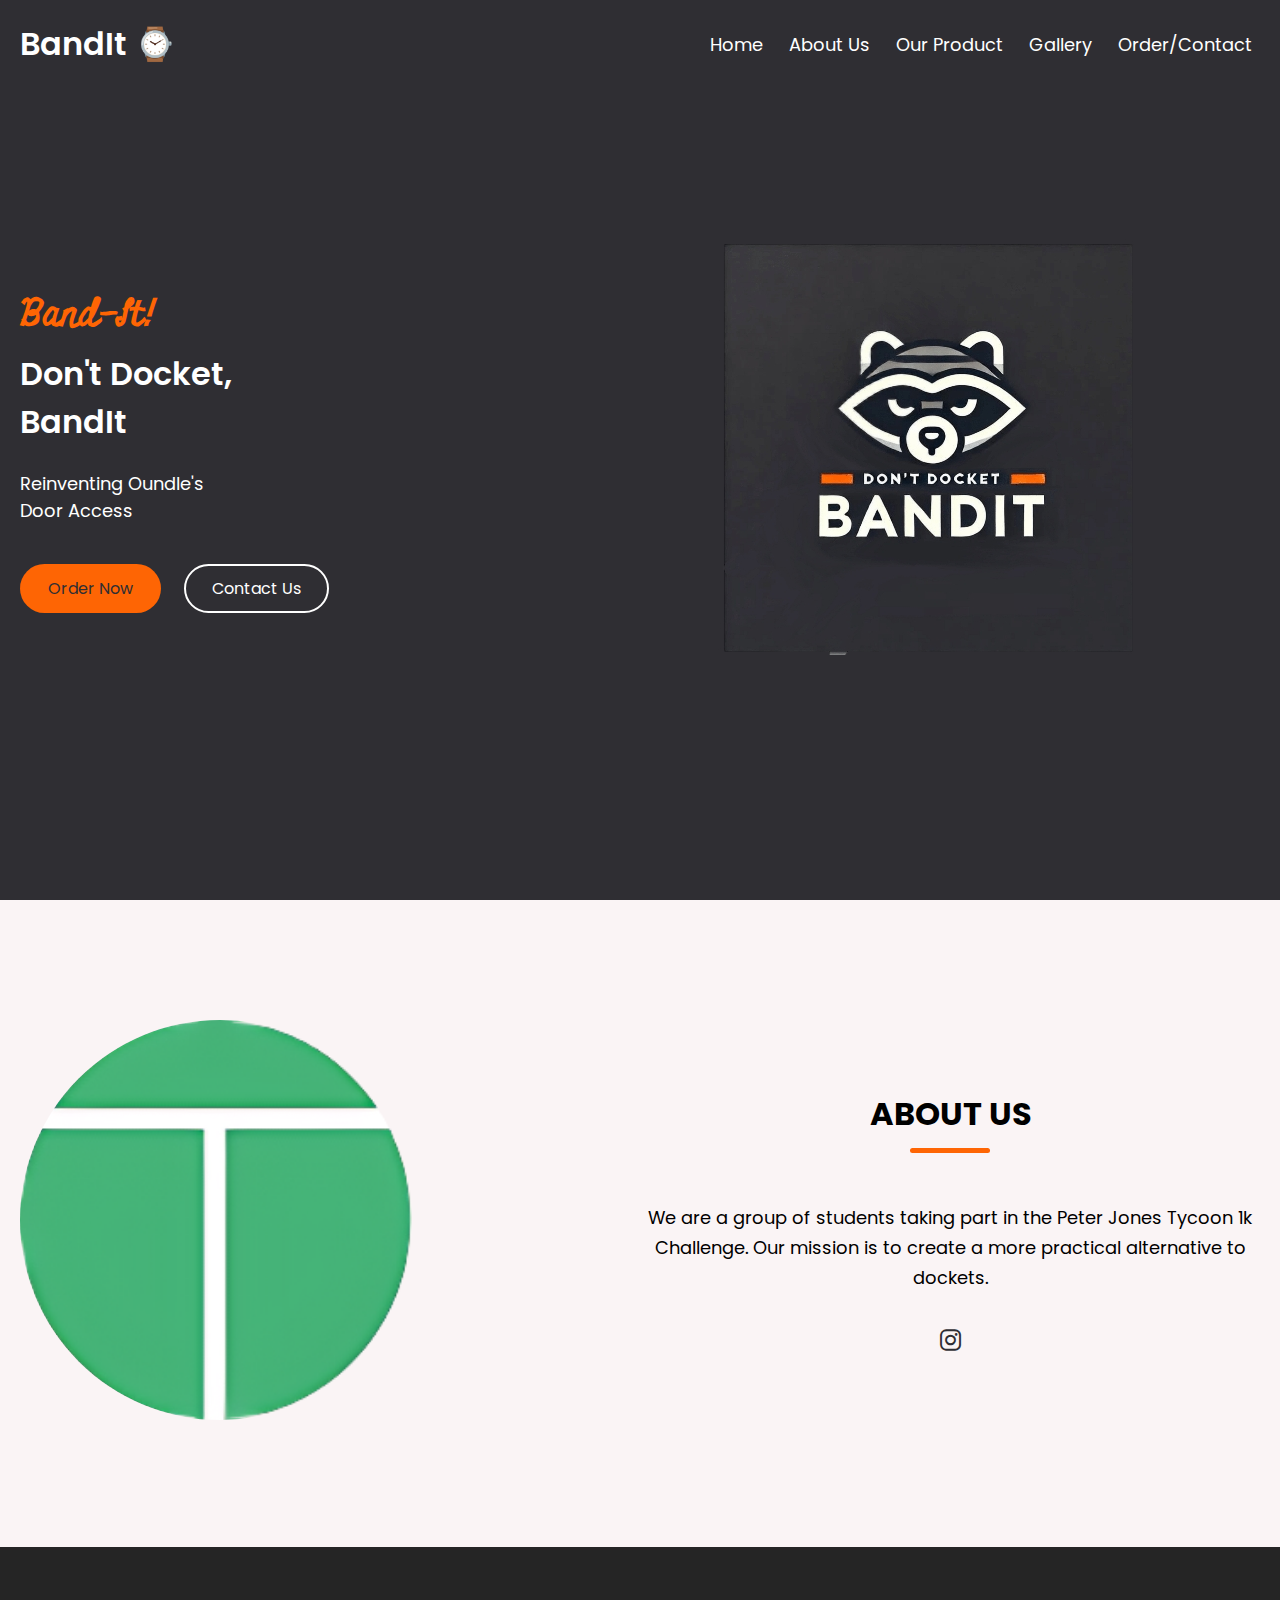
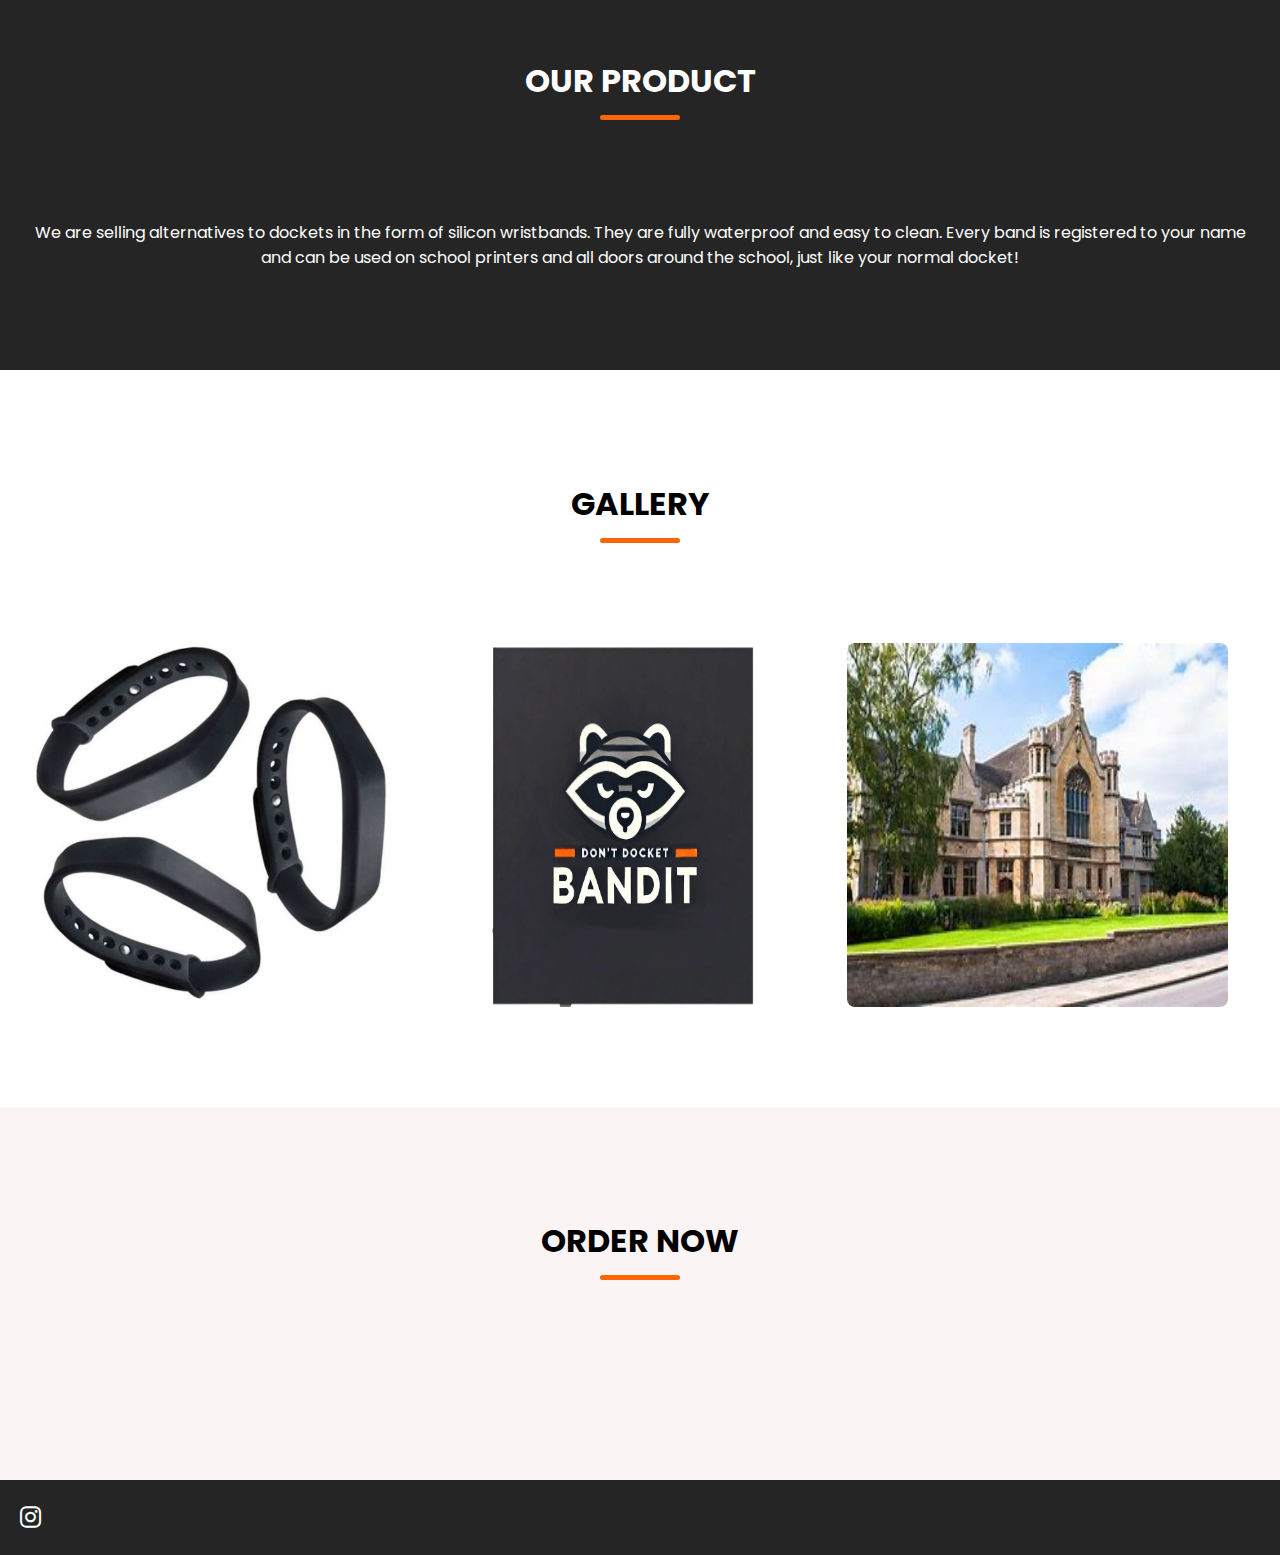
<file: index.html>
<!DOCTYPE html>

<html lang="en">
<head>
    <meta charset="UTF-8">
    <meta name="viewport" content="width=device-width, initial-scale=1.0">
    <title>BandIt</title>
    <link rel="stylesheet" href="https://cdnjs.cloudflare.com/ajax/libs/font-awesome/6.6.0/css/all.min.css">
    <link rel="stylesheet" href="style.css">

    <link rel="preconnect" href="https://fonts.googleapis.com">
    <link rel="preconnect" href="https://fonts.gstatic.com" crossorigin>
    <link href="https://fonts.googleapis.com/css2?family=Miniver&family=Poppins:ital,wght@0,400;0,500;0,600;0,700;1,400&display=swap" rel="stylesheet">

</head>

<body id="myPage" data-spy="scroll" data-target=".navbar" data-offset="50">
    <header>
        <nav class="navbar section-content">
            <a href="#myPage" class="nav-logo">
                <h2 class="logo-text">BandIt ⌚</h2>
            </a>
            <ul class="nav-menu">
                <button id="menu-close-button" class="fas fa-times"></button>
                <li class="nav-item">
                    <a href="#myPage" class="nav-link">Home</a>
                </li>
                <li class="nav-item">
                    <a href="#about" class="nav-link">About Us</a>
                </li><li class="nav-item">
                    <a href="#menu" class="nav-link">Our Product</a>
                </li>
                <li class="nav-item">
                    <a href="#gallery" class="nav-link">Gallery</a>
                </li>
                <li class="nav-item">
                    <a href="#contact" class="nav-link">Order/Contact</a>
                </li>
            </ul>
            <button id="menu-open-button" class="fas fa-bars"></button>
        </nav>
    </header>

    <script src="https://code.jquery.com/jquery-3.6.0.min.js"></script>

<script>
    $(document).ready(function(){
        $(".navbar a, footer a[href='#myPage']").on('click', function(event){
            if (this.hash !== "") {
                event.preventDefault();

                var hash = this.hash;

                $("html, body").animate({
                    scrollTop: $(hash).offset().top
                }, 700, function(){
                    window.location.hash = hash;
                });
            }
        });
    });
</script>


    <main>
        <section class="hero-section" id="hero">
            <div class="section-content">
                <div class="hero-details">
                    <h2 class="title">Band-It!</h2>
                    <h3 class="subtitle">Don't Docket, BandIt</h3>
                    <p class="description">Reinventing Oundle's Door Access</p>
                    <div class="buttons">
                        <a href="#contact" class="button order-now">Order Now</a>
                        <a href="#contact" class="button contact-us">Contact Us</a>
                    </div>
                </div>
                <div class="hero-image-wrapper">
                    <img src="logo.png" alt="Hero" class="hero-image">
                </div>
            </div>
        </section>

        <section  class="about-section" id="about">
            <div class="section-content">
                <div class="about-image-wrapper">
                    <img src="tycoonlogo.png" alt="About" class="about-image">
                </div>
                <div class="about-details">
                    <h2 class="section-title">About Us</h2>
                    <p class="text">We are a group of students taking part in the Peter Jones Tycoon 1k Challenge. Our mission is to create a more practical alternative to dockets.</p>
                <div class="social-link-list">
                    
                    <a href="https://www.instagram.com/bandit_oundle?igsh=c291em5saHludzVi
                    " class="social-link"><i class="fa-brands fa-instagram"></i></a>
                    
                </div>
                </div>
            </div>
        </section>

        <section class="menu-section" id="menu">
            <h2 class="section-title">Our Product</h2>
            <p align="center" id="productcopy" >We are selling alternatives to dockets in the form of silicon wristbands. They are fully waterproof and easy to clean. Every band is registered to your name and can be used on school printers and all doors around the school, just like your normal docket!</p>
            <div class="section-content">
                
            </div>
        </section>

        <section class="gallery-section" id="gallery">
            <h2 class="section-title">Gallery</h2>
            <div class="section-content">
                <ul class="gallery-list">
                    <li class="gallery-item">
                        <img src="bands.png" alt="Gallery" class="gallery-image">
                    </li>
                    <li class="gallery-item">
                        <img src="logo.png" alt="Gallery" class="gallery-image">
                    </li>
                    <li class="gallery-item">
                        <img src="school.png" alt="Gallery" class="gallery-image">
                    </li>
                </ul>
            </div>
        </section>

        <section class="contact-section" id="contact">
            <h2 class="section-title">Order Now</h2>
            <div class="section-content">
                

            
                
            </div>
        </section>

        <footer class="footer-section" id="footer">
            <div class="section-content">
                <div class="social-link-list">
                    <a href="https://www.instagram.com/bandit_oundle?utm_source=ig_web_button_share_sheet&igsh=ZDNlZDc0MzIxNw==" class="social-link"><i class="fa-brands fa-instagram"></i></a>
                </div>
            </div>
        </footer>
    </main>

    <script src="script.js"></script>
</body>
</html>
</file>
<file: style.css>
@import url('https://fonts.googleapis.com/css2?family=Miniver&family=Poppins:ital,wght@0,400;0,500;0,600;0,700;1,400&display=swap');

*{
    margin: 0;
    padding:0;
    box-sizing: border-box;
    font-family: "Poppins", sans-serif;
}

:root{
    --white-color: #fff;
    --dark-color: #252525;
    --primary-color: #2f2e33;
    --secondary-color: #fe6504;
    --light-pink-color: #faf4f5;
    --medium-gray-color: #fe6504;

    --font-size-s: 0.9rem;
    --font-size-n: 1rem;
    --font-size-m: 1.12rem;
    --font-size-l: 1.5rem;
    --font-size-xl: 2rem;
    --font-size-xxl: 2.3rem;

    --font-weight-normal: 400;
    --font-weight-medium: 500;
    --font-weight-semibold: 600;
    --font-weight-bold: 700;

    --border-radius-s: 8px;
    --border-radius-m: 30px;
    --border-radius-circle: 50%;

    --site-max-width: 1300px
}

html{
    scroll-behavior: smooth;
}

ul{
    list-style: none;
}
a{
    text-decoration: none;
}

button{
    cursor: pointer;
    border: none;
    background: none;
}

img{
    width: 100%;
}

.section-content{
    margin: 0 auto;
    padding: 0 20px;
    max-width: var(--site-max-width);
}

.section-title{
    text-align: center;
    padding: 60px 0 100px;
    text-transform: uppercase;
    font-size: var(--font-size-xl);
}

.section-title::after {
    content: "";
    width: 80px;
    height: 5px;
    display: block;
    margin: 10px auto 0;
    border-radius: var(--border-radius-s);
    background: var(--secondary-color);
}

header{
    position: fixed;
    width: 100%;
    z-index: 5;
    background: var(--primary-color);
}

header .navbar{
    display: flex;
    padding: 20px;
    align-items: center;
    justify-content: space-between;
}

.navbar .nav-logo .logo-text{
    color: var(--white-color);
    font-size: var(--font-size-xl);
    font-weight: var(--font-weight-semibold);
}

.navbar .nav-menu{
    display: flex;
    gap: 10px;
}

.navbar .nav-menu .nav-link {
    padding: 10px 8px;
    color: var(--white-color);
    font-size: var(--font-size-m);
    border-radius: var(--border-radius-m);
    transition: 0.3s ease;
}

.navbar .nav-menu .nav-link:hover {
    
    background: var(--secondary-color);
    color: var(--white-color);
}

.navbar :where(#menu-close-button, #menu-open-button){
    display:none;

}

.hero-section{
    min-height: 100vh;
    background: var(--primary-color);
}

.hero-section .section-content{
    display: flex;
    align-items: center;
    min-height: 100vh;
    color: var(--white-color);
    justify-content: space-between;
}

.hero-section .hero-details .title{
    font-size: var(--font-size-xxl);
    color: var(--secondary-color);
    font-family: "Miniver", sans-serif;
}

.hero-section .hero-details .subtitle{
    margin-top: 8px;
    max-width: 70%;
    font-size: var(--font-size-xl);
    font-weight: var(--font-weight-semibold);
}

.hero-section .hero-details .description{
    max-width: 70%;
    margin: 24px 0 40px;
    font-size: var(--font-size-m);

    
}

.hero-section .hero-details .buttons{
    display: flex;
    gap: 23px;
}



.hero-section .hero-details .button{
    padding: 10px 26px;
    color: var(--primary-color);
    background-color: var(--secondary-color);
    border-radius: var(--border-radius-m);
    border: 2px solid transparent;
    transition: 0.3s ease;
}

.hero-section .hero-details .button:hover,
.hero-section .hero-details .contact-us{
    color: var(--white-color);
    border-color: var(--white-color);
    background: transparent;
}

.hero-section .hero-details .contact-us:hover{
    color: var(--primary-color);
    border-color: var(--secondary-color);
    background-color: var(--secondary-color);
}


.hero-section .hero-image-wrapper{
    max-width: 100%;
    margin-right: 30px;
}

.about-section{
    padding: 120px 0;
    background: var(--light-pink-color);
}

.about-section .section-content{
    display: flex;
    gap: 50px;
    align-items: center;
    justify-content: space-between;
}

.about-section .about-image-wrapper .about-image{
    width: 400px;
    height: 400px;
    object-fit: cover;
    border-radius: var(--border-radius-circle);
    transition: ease-in-out 0.2s ;
    transform-style: rotateY(180deg);
}



.about-image:hover{
    scale: 1.02;
}

.about-section .about-details .section-title{
    padding: 0;
}

.about-section .about-details {
    max-width: 50%;
}

.about-section .about-details .text{
    line-height: 30px;
    margin: 50px 0 30px;
    text-align: center;
    font-size: var(--font-size-m);
}

.about-section .social-link-list{
    display: flex;
    gap: 25px;
    justify-content: center;
}

.about-section .social-link-list .social-link{
    color: var(--primary-color);
    font-size: var(--font-size-l);
    transition: 0.2s ease;
}

.about-section .social-link-list .social-link:hover{
    color: var(--secondary-color)
}

#productcopy{
    text-align: center;
    margin-left: 20px;
    margin-right: 20px;
}

.menu-section{
    color: var(--white-color);
    background: var(--dark-color);
    padding: 50px 0 100px;
}


.menu-section .menu-list{
    display: flex;
    flex-wrap: wrap;
    gap: 110px;
    align-items: center;
    justify-content: space-between;
}

.menu-section .menu-list .menu-item{
    display: flex;
    align-items: center;
    text-align: center;
    flex-direction: column;
    justify-content: space-between;
    width: calc(100% / 3 - 110px);
}

.menu-section .menu-list .menu-item .menu-image{
    max-width: 83%;
    aspect-ratio: 1;
}

.menu-section .menu-list .menu-item .name{
    margin: 12px 0;
    font-size: var(--font-size-l);
    font-weight: var(--font-weight-semibold);
}

.menu-section .menu-list .menu-item .text{
    font-size: var(--font-size-m);
}


.gallery-section{
    padding: 50px 0 100px;
}

.gallery-section .gallery-list{
    display:flex;
    flex-wrap: wrap;
    gap: 32px;
}

.gallery-section .gallery-list .gallery-item{
    width: calc(100% / 3 - 32px);
    border-radius: var(--border-radius-s);
    overflow: hidden;
}

.gallery-section .gallery-item .gallery-image{
    width: 100%;
    height: 100%;
    cursor: zoom-in;
    transition: 0.3s ease;
}

.gallery-section .gallery-item:hover .gallery-image{
    transform: scale(1.1);
}

.contact-section{
    padding: 50px 0 100px;
    background: var(--light-pink-color);
    align-self: center;
}


.contact-section .section-content{
    display: flex;
    gap: 48px;
    align-items: flex-start;
    justify-content: space-between;
}

.contact-section .contact-info-list .contact-info{
    display: flex;
    gap: 20px;
    margin: 20px 0;
    align-items: center;
}

.contact-section .contact-info-list .contact-info i{
    font-size: var(--font-size-m);
}

.contact-section .contact-form .form-input{
    width: 100%;
    height: 50px;
    padding: 0 12px;
    outline: none;
    margin-bottom: 16px;
    background: var(--white-color);
    border-radius: var(--border-radius-s);
    border: 1px solid var(--medium-gray-color)
}

.contact-section .contact-form .form-input:focus{
    border-color: var(--secondary-color);
}

.contact-section .contact-form textarea.form-input{
    height: 100px;
    padding: 12px;
    resize: vertical;
}



.contact-section .contact-form .submit-button:hover{
    background: transparent;
    color: var(--primary-color)
}




.footer-section{
    background: var(--dark-color);
    padding: 20px 0;
}

.footer-section .section-content{
    display: flex;
    align-items: center;
    justify-content: space-between;
}

.footer-section :where(.copyright-text, .social-link, .policy-link){
    color: var(--white-color);
    transition: 0.2s ease;
}

.social-link-list{
    display: flex;
    gap: 25px;
}

.footer-section .social-link-list .social-link{
    font-size: var(--font-size-l)
}

.footer-section .social-link-list .social-link:hover, 
.footer-section .policy-text .policy-link:hover{
    color: var(--secondary-color)
}

.footer-section .policy-text .seperator{
    marging: 0 5px;
    color: var(--white-color);
}

@media screen and (max-width: 1024px){
    .menu-section .menu-list .menu-item{
        width: calc(100% / 3 - 60px);
    }
    .menu-section .menu-list{
        gap: 60px;
    }
    
}

@media screen and (max-width: 900px){

    :root{
        --font-size-m: 1rem;
        --font-size-l: 1.3rem;
        --font-size-xl: 1.5rem;
        --font-size-xxl: 1.8rem;
    }

    body.show-mobile-menu header::before{
        content: "";
        position: fixed;
        left: 0;
        top: 0;
        height: 100%;
        width: 100%;
        backdrop-filter: blur(5px);
        background: rgba(0,0,0,0,0.2);
    }

    .navbar :where(#menu-close-button, #menu-open-button){
        display: block;
        font-size: var(--font-size-l);
    }

    .navbar #menu-close-button{
        position: absolute;
        right: 30px;
        top: 30px;
    }

    .navbar #menu-open-button{
        color: var(--white-color)
    }

    .navbar .nav-menu{
        display: block;
        position: fixed;
        left: -300px;
        top: 0;
        width: 300px;
        height: 100%;
        display: flex;
        flex-direction: column;
        align-items: center;
        padding-top: 100px;
        background: var(--white-color);
        transition: left 0.2s ease;
    }

body.show-mobile-menu .navbar .nav-menu{
    left: 0;
}

    .navbar .nav-menu .nav-link{
        color: var(--dark-color);
        font-size: var(--font-size-l);
        display: block;
        margin-top: 17px;
    }

    .hero-section .section-content{
        gap: 50px;
        text-align: center;
        padding: 30px 20px 20px;
        flex-direction: column-reverse;
        justify-content: center;
    }

    .hero-section .hero-details :is(.subtitle, .description), .about-section, .about-detrails{
        max-width: 100%;
    }

    .hero-section .hero-details .buttons{
        justify-content: center;
    }

    .hero-section .hero-image-wrapper{
        max-width: 270px;
        margin-right: 0;
    }
    
    .about-section .section-content{
        gap: 70px;
        flex-direction: column-reverse;
    }

    .about-section .about-image-wrapper .about-image{
        width: 100%;
        height: 100%;
        max-width: 250px;
        aspect-ratio: 1;
    }

    .menu-section .menu-list .menu-item{
        width: calc(100% / 2 - 30px);
    }
    .menu-section .menu-list{
        gap: 30px;
    }

    .menu-section .menu-list .menu-item .menu-image{
        max-width: 200px;
    }

    .gallery-section .gallery-list .gallery-item{
        width: calc(100% / 2 -30px)
    }

    .gallery-section .gallery-list{
        gap: 30px;
    }

    .gallery-section .gallery-list .gallery-item{
        width: calc(100% /2 -30px)
    }
}

@media screen and (max-width: 640px){
    .menu-section .menu-list{
        gap: 60px;
    }

    .menu-section .menu-list .menu-item,
    .gallery-section .gallery-list .gallery-item{
        width: 100%;
    }

    .footer-section .section-content{
        flex-direction: column;
        gap: 20px;
    }
  
}
</file>
